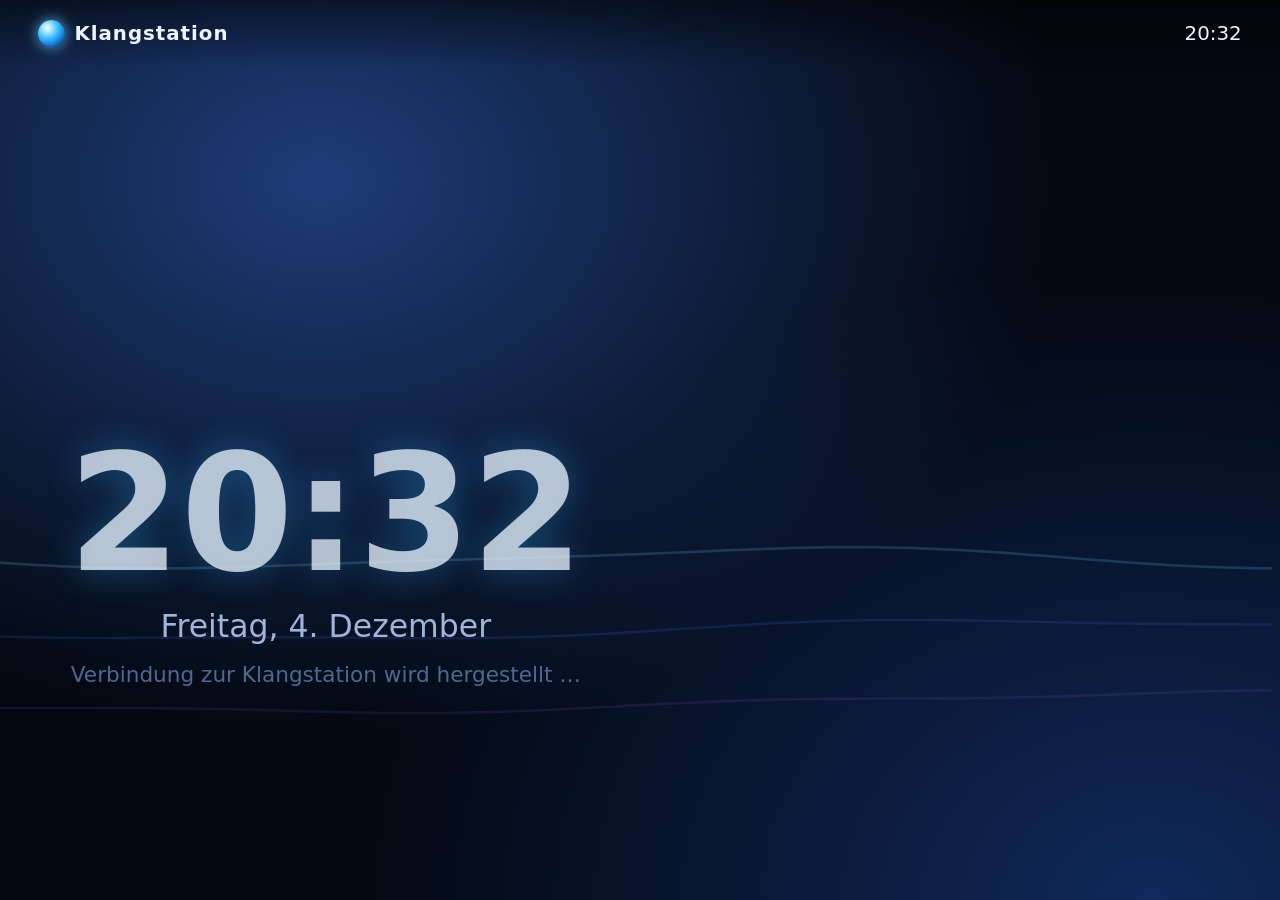
<file: web/tv.html>
<!doctype html>
<html lang="de" translate="no">
<head>
<meta charset="utf-8">
<meta name="google" content="notranslate">
<meta name="viewport" content="width=device-width, initial-scale=1">
<title>Klangstation – Läuft gerade</title>
<link rel="icon" href="img/icon.svg" type="image/svg+xml">
<link rel="stylesheet" href="css/tv.css">
<link rel="stylesheet" href="css/tv-aero.css">
<link rel="stylesheet" href="css/tv-nacht.css">
<link rel="stylesheet" href="css/tv-winamp.css">
<link rel="stylesheet" href="css/tv-hifi.css">
<link rel="stylesheet" href="css/tv-aqua.css">
<link rel="stylesheet" href="css/tv-luna.css">
<link rel="stylesheet" href="css/tv-schmal.css">
</head>
<body>
<canvas id="bg"></canvas>

<header class="top">
  <div class="brand"><span class="orb"></span><b>Klangstation</b><span id="device"></span></div>
  <div class="top-right"><span class="sleep" id="sleep" hidden></span><span class="battery" id="battery" hidden></span><span class="clock" id="clock"></span></div>
</header>

<main class="playing" id="playing" hidden>
  <div class="cover">
    <img id="art" alt="" hidden>
    <div class="cover-fallback" id="art-fallback">♪</div>
  </div>
  <div class="info">
    <div class="badge" id="badge"></div>
    <h1 id="title"></h1>
    <div class="artist" id="artist"></div>
    <div class="album" id="album"></div>
    <div class="lyrics" id="lyrics" hidden><div class="lyrics-inner" id="lyrics-inner"></div></div>
    <div class="progress" id="progress">
      <div class="bar"><div class="fill" id="fill"></div></div>
      <div class="times"><span id="elapsed">0:00</span><span id="total"></span></div>
    </div>
    <div class="format" id="format"></div>
  </div>
</main>

<main class="idle" id="idle">
  <div class="idle-box" id="idle-box">
    <div class="idle-time" id="idle-time"></div>
    <div class="idle-date" id="idle-date"></div>
    <div class="idle-weather" id="idle-weather" hidden></div>
    <div class="idle-alarm" id="idle-alarm" hidden></div>
    <div class="idle-hint" id="idle-hint">Bereit</div>
  </div>
  <div class="recent" id="recent" hidden>
    <div class="recent-head">Zuletzt gehört</div>
    <div class="recent-track" id="recent-track"></div>
  </div>
</main>

<script src="js/tv.js"></script>
</body>
</html>
</file>
<file: web/css/tv.css>
/* Klangstation – „Läuft gerade“ im Vollbild (Fernseher/Monitor/Tablet).
   Größen in vh/vw, damit es von 720p bis 4K gleich aussieht. */
:root {
  --glow: #6fd3ff;
  --glow-strong: #2fb4ff;
  --ink: #eef5ff;
  --ink-dim: #9fb6da;
  --font: Tahoma, Verdana, "Segoe UI", "DejaVu Sans", sans-serif;
  color-scheme: dark;
}
* { box-sizing: border-box; }
html, body { margin: 0; height: 100%; overflow: hidden; }
body {
  font-family: var(--font); color: var(--ink); cursor: none;
  background: radial-gradient(ellipse at 25% 20%, #1d3c78 0%, transparent 55%),
              radial-gradient(ellipse at 90% 100%, #10285a 0%, transparent 50%), #03070f;
}
[hidden] { display: none !important; }
#bg { position: fixed; inset: 0; width: 100%; height: 100%; opacity: .55; }

.top {
  position: fixed; top: 0; left: 0; right: 0; z-index: 2;
  display: flex; justify-content: space-between; align-items: center;
  padding: 2.2vh 3vw; font-size: 2.2vh; color: var(--ink-dim);
  background: linear-gradient(180deg, rgba(0,0,0,.5), transparent);
}
.brand { display: flex; align-items: center; gap: 1vh; }
.brand b { color: var(--ink); letter-spacing: .05em; }
.brand span:last-child::before { content: "· "; }
.brand span:last-child:empty::before { content: ""; }
.orb {
  width: 3vh; height: 3vh; border-radius: 50%; display: inline-block;
  background: radial-gradient(circle at 35% 30%, #fff 0, #bdf0ff 12%, #2fb4ff 45%, #0b4fa8 80%, #062a5c 100%);
  box-shadow: 0 0 1.5vh rgba(111,211,255,.8);
}
.top-right { display: flex; align-items: center; gap: 2vw; }
.clock { font-variant-numeric: tabular-nums; color: var(--ink); }
.sleep { font-variant-numeric: tabular-nums; color: var(--glow); }
.battery { display: inline-flex; align-items: center; gap: .6vh; color: var(--ink); font-size: .8em; font-variant-numeric: tabular-nums; opacity: .85; }
.battery svg { height: 1.5em; width: auto; }
.battery svg.bolt { height: 1.1em; color: var(--glow); }
.battery .level { fill: currentColor; }
.battery.low { color: #ff5a4f; opacity: 1; }

/* ---------------------------------------------------------- Wiedergabe */
.playing {
  position: relative; z-index: 1; height: 100%;
  display: grid; grid-template-columns: auto 1fr; align-items: center; gap: 5vw;
  padding: 10vh 6vw 8vh;
}
.cover {
  width: 56vh; height: 56vh; position: relative;
  -webkit-box-reflect: below 1vh linear-gradient(transparent 72%, rgba(255,255,255,.22));
}
.cover img, .cover-fallback {
  width: 100%; height: 100%; object-fit: cover; border-radius: .8vh;
  border: .2vh solid rgba(143,179,234,.45);
  box-shadow: 0 0 6vh rgba(47,180,255,.3), 0 2vh 5vh rgba(0,0,0,.7);
}
.cover-fallback {
  display: grid; place-items: center; font-size: 22vh; color: rgba(111,211,255,.45);
  background: linear-gradient(135deg, #16305f, #050a16);
}
.info { min-width: 0; text-shadow: 0 .3vh 1vh #000; }
.badge {
  display: inline-block; padding: .4vh 1.4vh; border-radius: 2vh; margin-bottom: 2vh;
  font-size: 1.8vh; font-weight: bold; letter-spacing: .1em; text-transform: uppercase; text-shadow: none;
  color: #001b2c; background: linear-gradient(180deg, #c6f1ff, var(--glow));
}
.badge:empty { display: none; }
h1 {
  margin: 0; font-size: 7vh; line-height: 1.1; font-weight: bold;
  display: -webkit-box; -webkit-line-clamp: 2; -webkit-box-orient: vertical; overflow: hidden;
}
.artist { font-size: 4.2vh; color: var(--glow); margin-top: 1.4vh; white-space: nowrap; overflow: hidden; text-overflow: ellipsis; }
.album { font-size: 3vh; color: var(--ink-dim); margin-top: .8vh; white-space: nowrap; overflow: hidden; text-overflow: ellipsis; }
.progress { margin-top: 5vh; max-width: 70vh; }
.bar { height: 1vh; border-radius: 1vh; background: rgba(7,16,31,.85); box-shadow: inset 0 .2vh .4vh #000; overflow: hidden; }
.fill { height: 100%; width: 0; background: linear-gradient(90deg, #1061c9, var(--glow-strong), #bdf0ff); box-shadow: 0 0 1.5vh var(--glow); transition: width .5s linear; }
.times { display: flex; justify-content: space-between; font-size: 2.2vh; color: var(--ink-dim); margin-top: 1vh; font-variant-numeric: tabular-nums; }
.format { font-size: 1.9vh; color: #6c86ad; margin-top: 2vh; }
.paused h1, .paused .artist, .paused .cover { opacity: .55; }

/* Liedtexte: Cover kleiner, Titel kompakter, darunter mitlaufende Zeilen */
.with-lyrics .cover { width: 46vh; height: 46vh; }
.with-lyrics h1 { font-size: 5vh; -webkit-line-clamp: 1; }
.with-lyrics .artist { font-size: 3.2vh; margin-top: 1vh; }
.with-lyrics .album { font-size: 2.4vh; }
.with-lyrics .progress { margin-top: 3vh; }
.lyrics {
  position: relative; height: 38vh; margin-top: 3vh; overflow: hidden;
  -webkit-mask-image: linear-gradient(transparent, #000 18%, #000 75%, transparent);
  mask-image: linear-gradient(transparent, #000 18%, #000 75%, transparent);
}
/* Polster oben: auch die erste Zeile steht auf Hoehe der aktuellen Zeile (35 % der Box) */
.lyrics-inner { position: absolute; left: 0; right: 0; top: 0; padding: 13vh 0 20vh; transition: transform .6s ease; will-change: transform; }
.lyrics-inner.plain-mode { padding-top: 0; }
.lyrics .line {
  /* rechts Platz fuer die vergroesserte aktuelle Zeile (scale 1.08), sonst schneidet die Box sie ab */
  font-size: 3.4vh; line-height: 1.35; padding: .5vh 8% .5vh 0; color: rgba(159,182,218,.55);
  transition: color .4s, transform .4s; transform-origin: left center;
}
.lyrics .line.now { color: var(--ink); transform: scale(1.08); text-shadow: 0 0 2vh rgba(47,180,255,.55); }
.lyrics .line.gap { min-height: 2vh; }
.lyrics .line.note span { display: inline-block; margin-right: 1.6vh; opacity: .45; transition: opacity .5s, color .5s; }
.lyrics .line.note.now span.on { opacity: 1; color: var(--glow); animation: note-bob 1.4s ease-in-out infinite; }
.lyrics .line.note.now span.on:nth-child(2) { animation-delay: .2s; }
.lyrics .line.note.now span.on:nth-child(3) { animation-delay: .4s; }
@keyframes note-bob { 50% { transform: translateY(-.6vh); text-shadow: 0 0 2vh rgba(111,211,255,.9); } }
.lyrics .plain { font-size: 3vh; line-height: 1.5; color: rgba(238,245,255,.85); white-space: pre-line; }
.lyrics .source { font-size: 1.6vh; color: #4f6890; padding-top: 3vh; }

/* ---------------------------------------------------------- Ruhezustand */
.idle { position: relative; z-index: 1; height: 100%; }
/* nowrap: sonst schrumpft der Kasten am rechten Rand, statt dass die Pruefung ihn als zu breit erkennt */
.idle-box { position: absolute; text-align: center; white-space: nowrap; transition: left 3s ease, top 3s ease; }
.idle-time { font-size: 18vh; font-weight: bold; font-variant-numeric: tabular-nums; color: rgba(238,245,255,.75); text-shadow: 0 0 4vh rgba(47,180,255,.35); }
.idle-date { font-size: 3.5vh; color: var(--ink-dim); }
.idle-hint { font-size: 2.4vh; color: #4f6890; margin-top: 2vh; }
.idle-weather { font-size: 3.4vh; color: var(--ink); margin-top: 2.4vh; }
.idle-weather .sym { font-size: 4.4vh; color: var(--glow); margin-right: 1vh; vertical-align: -.3vh; }
.idle-weather small { font-size: 2.4vh; color: var(--ink-dim); margin-left: 1.5vh; }
.idle-alarm { font-size: 2.6vh; color: var(--glow); margin-top: 1.4vh; }
.idle-hint:empty { display: none; }

/* Zuletzt gehoert: Cover ziehen langsam durch, damit nichts einbrennt */
.recent { position: absolute; left: 0; right: 0; bottom: 4vh; overflow: hidden; opacity: .55;
  -webkit-mask-image: linear-gradient(90deg, transparent, #000 10%, #000 90%, transparent);
  mask-image: linear-gradient(90deg, transparent, #000 10%, #000 90%, transparent); }
.recent-head { font-size: 1.8vh; letter-spacing: .15em; text-transform: uppercase; color: var(--ink-dim); text-align: center; margin-bottom: 1.4vh; }
.recent-track { display: flex; gap: 3vh; width: max-content; animation: recent-drift var(--dur, 120s) linear infinite; }
.recent-item { width: 17vh; flex: none; }
.recent-item img { width: 17vh; height: 17vh; object-fit: cover; border-radius: .6vh; display: block;
  border: .15vh solid rgba(143,179,234,.35); box-shadow: 0 1vh 3vh rgba(0,0,0,.6); background: #0b1a33; }
.recent-fb { display: grid; place-items: center; width: 17vh; height: 17vh; border-radius: .6vh; font-size: 8vh;
  color: rgba(111,211,255,.45); background: linear-gradient(135deg, #16305f, #050a16); border: .15vh solid rgba(143,179,234,.35); }
.recent-item div { font-size: 1.6vh; margin-top: .8vh; color: var(--ink-dim); white-space: nowrap; overflow: hidden; text-overflow: ellipsis; }
@keyframes recent-drift { to { transform: translateX(-50%); } }
@media (prefers-reduced-motion: reduce) { .recent-track { animation: none; } }

@media (orientation: portrait) {
  .playing { grid-template-columns: 1fr; justify-items: center; text-align: center; gap: 4vh; padding-top: 12vh; }
  .cover { width: 70vw; height: 70vw; -webkit-box-reflect: unset; }
  h1 { font-size: 4.5vh; }
  .progress { margin-left: auto; margin-right: auto; width: 80vw; }
  .lyrics .line { transform-origin: center; }
  .with-lyrics .cover { width: 40vw; height: 40vw; }
}
</file>
<file: web/css/tv-aero.css>
/* „Läuft gerade“ im Theme Frutiger Aero: Abendhimmel, dunkler Hügel, aufsteigende Blasen, dunkel getöntes Glas
   (wie Windows 7) mit heller Schrift – gedämpft, damit der Fernseher im dunklen Raum nicht blendet.
   Greift nur bei <html data-theme="aero"> (Einstellung tv_theme). */
html[data-theme="aero"] {
  --glow: #7fdcff;
  --glow-strong: #2cc0ef;
  --ink: #f2f9ff;
  --ink-dim: #b9d8ec;
  --font: "Segoe UI", Frutiger, "Frutiger Linotype", "Myriad Pro", Ubuntu, "DejaVu Sans", sans-serif;
  color-scheme: dark;
}
html[data-theme="aero"] body {
  background:
    radial-gradient(ellipse 70% 32% at 25% 108%, #2c6a12 0%, #3f8a1f 40%, rgba(60,120,30,0) 75%),
    radial-gradient(ellipse 60% 30% at 85% 112%, #255d0f 0%, #3a7f1c 45%, rgba(55,110,25,0) 78%),
    radial-gradient(ellipse 45% 30% at 75% 8%, rgba(160,215,255,.25), rgba(160,215,255,0) 70%),
    linear-gradient(180deg, #0b3a66 0%, #155a91 35%, #2675ab 65%, #2f80b3 85%, #2c6a4a 100%);
}
html[data-theme="aero"] #bg { opacity: .8; }

html[data-theme="aero"] .top { background: linear-gradient(180deg, rgba(5,30,55,.45), rgba(5,30,55,0)); }
html[data-theme="aero"] .orb { box-shadow: 0 0 1.2vh rgba(127,220,255,.7); }

/* Wiedergabe: dunkel getönte Glaskarte mit Glanzkante */
html[data-theme="aero"] .info {
  text-shadow: 0 .2vh .6vh rgba(0,20,40,.6);
  padding: 4vh 4vh 3vh; border-radius: 2.4vh;
  background: linear-gradient(180deg, rgba(255,255,255,.16), rgba(255,255,255,.04) 45%, rgba(10,40,70,.25) 46%, rgba(10,40,70,.4));
  -webkit-backdrop-filter: blur(1.5vh); backdrop-filter: blur(1.5vh);
  box-shadow: inset 0 0 0 .15vh rgba(255,255,255,.3), inset 0 .2vh 0 rgba(255,255,255,.35), 0 2vh 5vh rgba(0,20,40,.45);
}
html[data-theme="aero"] .cover img, html[data-theme="aero"] .cover-fallback {
  border: .4vh solid rgba(255,255,255,.75); border-radius: 1.4vh;
  box-shadow: 0 2.5vh 6vh rgba(0,20,40,.55);
}
html[data-theme="aero"] .cover-fallback { color: rgba(255,255,255,.75); background: linear-gradient(135deg, #3d9bd0, #134f86); }
html[data-theme="aero"] .badge {
  color: #163d05; text-shadow: none;
  background: linear-gradient(180deg, rgba(255,255,255,.6), rgba(255,255,255,.15) 50%, transparent 51%), linear-gradient(180deg, #a6dc78, #4f9a29);
  box-shadow: 0 .2vh .6vh rgba(0,30,10,.4);
}
html[data-theme="aero"] .bar { background: rgba(5,25,45,.55); box-shadow: inset 0 .2vh .4vh rgba(0,0,0,.4), 0 .1vh 0 rgba(255,255,255,.2); }
html[data-theme="aero"] .fill { background: linear-gradient(180deg, #8ef0ff, #1ab0e2 55%, #0f8cc7); box-shadow: 0 0 1.2vh rgba(26,176,226,.5); }
html[data-theme="aero"] .format { color: #8fb8d4; }

html[data-theme="aero"] .lyrics .line { color: rgba(185,216,236,.45); }
html[data-theme="aero"] .lyrics .line.now { color: var(--ink); text-shadow: 0 0 2vh rgba(127,220,255,.5); }
html[data-theme="aero"] .lyrics .plain { color: rgba(242,249,255,.85); }
html[data-theme="aero"] .lyrics .source { color: #7fa6c2; }

/* Ruhezustand */
html[data-theme="aero"] .idle-time { color: rgba(242,249,255,.8); text-shadow: 0 0 4vh rgba(127,220,255,.35), 0 .3vh 1vh rgba(0,20,40,.5); }
html[data-theme="aero"] .idle-hint { color: #8fb8d4; }
html[data-theme="aero"] .recent { opacity: .7; }
html[data-theme="aero"] .recent-item img, html[data-theme="aero"] .recent-fb {
  border: .25vh solid rgba(255,255,255,.7); border-radius: 1vh; box-shadow: 0 1vh 2.5vh rgba(0,20,40,.5);
}
html[data-theme="aero"] .recent-item img { background: #1d5d8f; }
html[data-theme="aero"] .recent-fb { color: rgba(255,255,255,.75); background: linear-gradient(135deg, #3d9bd0, #134f86); }
</file>
<file: web/css/tv-nacht.css>
/* „Läuft gerade“ im Theme Nacht: schwarz, gedämpfte Schrift, kein Leuchten – für Schlafzimmer und dunkle Räume.
   Greift nur bei <html data-theme="nacht"> (Einstellung tv_theme). */
html[data-theme="nacht"] {
  --glow: #7f98b0;
  --glow-strong: #5c7a96;
  --ink: #b8c0cb;
  --ink-dim: #6f7885;
}
html[data-theme="nacht"] body { background: #000; }
html[data-theme="nacht"] #bg { opacity: .6; }
html[data-theme="nacht"] .top { background: none; }
html[data-theme="nacht"] .orb { background: radial-gradient(circle at 35% 30%, #9fb0c0, #3b5670 60%, #1a2633); box-shadow: none; }
html[data-theme="nacht"] .cover { opacity: .85; -webkit-box-reflect: below 1vh linear-gradient(transparent 80%, rgba(255,255,255,.08)); }
html[data-theme="nacht"] .cover img, html[data-theme="nacht"] .cover-fallback { border: 0; box-shadow: 0 2vh 5vh rgba(0,0,0,.8); }
html[data-theme="nacht"] .cover-fallback { color: rgba(127,152,176,.3); background: #0d0f12; }
html[data-theme="nacht"] .info { text-shadow: none; }
html[data-theme="nacht"] h1 { color: #c9d0d9; }
html[data-theme="nacht"] .badge { color: #0b0d10; background: #6f8296; }
html[data-theme="nacht"] .bar { background: #15181d; box-shadow: none; }
html[data-theme="nacht"] .fill { background: #5c7a96; box-shadow: none; }
html[data-theme="nacht"] .format { color: #4d5562; }
html[data-theme="nacht"] .lyrics .line { color: rgba(111,120,133,.5); }
html[data-theme="nacht"] .lyrics .line.now { color: #c9d0d9; text-shadow: none; }
html[data-theme="nacht"] .lyrics .plain { color: #9aa3ae; }
html[data-theme="nacht"] .lyrics .source { color: #3f4651; }
html[data-theme="nacht"] .idle-time { color: rgba(184,192,203,.45); text-shadow: none; }
html[data-theme="nacht"] .idle-date { color: #5d6672; }
html[data-theme="nacht"] .idle-hint { color: #3f4651; }
html[data-theme="nacht"] .idle-weather { color: #8a93a0; }
html[data-theme="nacht"] .recent { opacity: .35; }
html[data-theme="nacht"] .recent-item img, html[data-theme="nacht"] .recent-fb { border: 0; box-shadow: none; }
html[data-theme="nacht"] .recent-fb { color: rgba(127,152,176,.3); background: #0d0f12; }
</file>
<file: web/css/tv-winamp.css>
/* „Läuft gerade“ im Theme Winamp: schwarzer Grund, grüne LCD-Schrift in einem Anzeigefeld mit grauer Kante,
   unten ein Spektrum aus Leuchtsegmenten (tv.js). Greift nur bei <html data-theme="winamp">. */
html[data-theme="winamp"] {
  --glow: #00e000;
  --glow-strong: #00c000;
  --ink: #00ff00;
  --ink-dim: #00a000;
  --font: "Lucida Console", "DejaVu Sans Mono", "Liberation Mono", monospace;
}
html[data-theme="winamp"] body { background: #000; }
html[data-theme="winamp"] #bg { opacity: .75; }
html[data-theme="winamp"] .top {
  color: #c8c8d0; background: repeating-linear-gradient(180deg, #4a4a5e 0 .15vh, #2e2e3c .15vh .4vh);
  border-bottom: .2vh solid #101016; padding: 1.4vh 3vw;
}
html[data-theme="winamp"] .brand b { color: #d6c87a; text-transform: uppercase; letter-spacing: .3em; }
html[data-theme="winamp"] .orb { border-radius: .4vh; background: linear-gradient(135deg, #ffd000, #f07000 60%, #b03000); box-shadow: none; }
html[data-theme="winamp"] .clock { color: #00ff00; }
html[data-theme="winamp"] .info {
  padding: 3vh 3.5vh; background: #000; text-shadow: 0 0 1vh rgba(0,255,0,.35);
  box-shadow: 0 0 0 .3vh #101016, 0 0 0 .7vh #39394a, 0 0 0 .8vh #6b6b7d;
}
html[data-theme="winamp"] h1 { color: #00ff00; font-size: 6vh; }
html[data-theme="winamp"] .artist { color: #00d000; }
html[data-theme="winamp"] .album { color: #00a000; }
html[data-theme="winamp"] .badge { border-radius: 0; color: #000; background: #00e000; }
html[data-theme="winamp"] .bar { height: 1.6vh; border-radius: 0; background: #0a0a0e; box-shadow: inset 0 0 0 .2vh #3a3a4a; }
html[data-theme="winamp"] .fill { background: repeating-linear-gradient(90deg, #00e000 0 1.2vh, transparent 1.2vh 1.6vh); box-shadow: none; }
html[data-theme="winamp"] .times { color: #00c000; }
html[data-theme="winamp"] .format { color: #008800; }
html[data-theme="winamp"] .cover { -webkit-box-reflect: unset; }
html[data-theme="winamp"] .cover img, html[data-theme="winamp"] .cover-fallback { border: .3vh solid #3a3a4a; border-radius: 0; box-shadow: none; }
html[data-theme="winamp"] .cover-fallback { color: #00a000; background: #0a0a0e; }
html[data-theme="winamp"] .lyrics .line { color: rgba(0,160,0,.5); }
html[data-theme="winamp"] .lyrics .line.now { color: #00ff00; text-shadow: 0 0 2vh rgba(0,255,0,.5); }
html[data-theme="winamp"] .lyrics .plain { color: #00d000; }
html[data-theme="winamp"] .lyrics .source { color: #006600; }
html[data-theme="winamp"] .idle-time { color: rgba(0,224,0,.6); text-shadow: 0 0 3vh rgba(0,255,0,.3); }
html[data-theme="winamp"] .idle-hint { color: #006600; }
html[data-theme="winamp"] .idle-weather { color: #00d000; }
html[data-theme="winamp"] .idle-weather .sym, html[data-theme="winamp"] .idle-alarm { color: #e8d000; }
html[data-theme="winamp"] .recent { opacity: .5; bottom: 24vh; }
html[data-theme="winamp"] .recent-item img, html[data-theme="winamp"] .recent-fb { border: .2vh solid #3a3a4a; border-radius: 0; box-shadow: none; }
html[data-theme="winamp"] .recent-fb { color: #00a000; background: #0a0a0e; }

/* Laufschrift fuer zu lange Titel (scrollText in tv.js) */
html[data-theme="winamp"] h1, html[data-theme="winamp"] .artist, html[data-theme="winamp"] .album { white-space: nowrap; overflow: hidden; text-overflow: clip; }
html[data-theme="winamp"] .marquee { display: inline-block; animation: winamp-marquee 10s linear infinite; }
html[data-theme="winamp"] .marquee > span::after { content: "  ***  "; white-space: pre; }
@keyframes winamp-marquee { to { transform: translateX(-50%); } }
@media (prefers-reduced-motion: reduce) { html[data-theme="winamp"] .marquee { animation: none; } }
html[data-theme="winamp"] h1 { display: block; -webkit-line-clamp: unset; }
</file>
<file: web/css/tv-hifi.css>
/* „Läuft gerade“ im Theme Hi-Fi-Anlage: dunkles Nussbaumholz, bernsteinfarbenes Display und zwei VU-Meter
   unten (tv.js zeichnet sie, hier wird Platz geschaffen). Greift nur bei <html data-theme="hifi">. */
html[data-theme="hifi"] {
  --glow: #ffb547;
  --glow-strong: #f09a28;
  --ink: #f1e4cc;
  --ink-dim: #b39f7e;
  --font: Futura, "Century Gothic", "URW Gothic", "TeX Gyre Adventor", "DejaVu Sans", sans-serif;
}
html[data-theme="hifi"] body {
  background: linear-gradient(180deg, rgba(10,7,4,.55), rgba(10,7,4,.8)),
    repeating-linear-gradient(90deg, #3b2414 0 .4vh, #44291a .4vh 1vh, #351f11 1vh 1.3vh, #4a2c1a 1.3vh 2vh, #3e2616 2vh 2.4vh);
}
html[data-theme="hifi"] #bg { opacity: 1; }
html[data-theme="hifi"] .top { color: #c9b896; background: linear-gradient(180deg, #2a2621, #1a1714); border-bottom: .2vh solid #4a4238; padding: 1.4vh 3vw; }
html[data-theme="hifi"] .brand b { color: #e9dcc4; text-transform: uppercase; letter-spacing: .2em; }
html[data-theme="hifi"] .orb { background: radial-gradient(circle at 40% 35%, #f4f1ea, #b9b4aa 40%, #6f6a62 75%, #3a3631); box-shadow: 0 .2vh .4vh rgba(0,0,0,.6); }
html[data-theme="hifi"] .clock { color: #ffb547; text-shadow: 0 0 1vh rgba(255,170,60,.5); }
/* Platz für die VU-Meter */
html[data-theme="hifi"] .playing { padding-top: 9vh; padding-bottom: 25vh; }
html[data-theme="hifi"] .cover { width: 46vh; height: 46vh; -webkit-box-reflect: unset; }
html[data-theme="hifi"] .with-lyrics .cover { width: 40vh; height: 40vh; }
html[data-theme="hifi"] .lyrics { height: 26vh; }
html[data-theme="hifi"] .cover img, html[data-theme="hifi"] .cover-fallback { border: .5vh solid #1e1b17; border-radius: .4vh; box-shadow: 0 2vh 5vh rgba(0,0,0,.8); }
html[data-theme="hifi"] .cover-fallback { color: rgba(255,181,71,.45); background: linear-gradient(135deg, #3a2e1e, #120f0c); }
html[data-theme="hifi"] .info {
  padding: 3vh 3.5vh; border-radius: 1vh; text-shadow: 0 0 1.5vh rgba(255,170,60,.45);
  background: linear-gradient(180deg, #1a120a, #0d0905);
  box-shadow: inset 0 .5vh 1.5vh rgba(0,0,0,.8), 0 0 0 .4vh #2a2621, 0 0 0 .7vh #8f8b84;
}
html[data-theme="hifi"] h1 { color: #ffd08a; font-size: 6vh; }
html[data-theme="hifi"] .artist { color: #ffb547; }
html[data-theme="hifi"] .album { color: #c9a46e; }
html[data-theme="hifi"] .badge { color: #2a1700; background: linear-gradient(180deg, #ffd38a, #e8962a); }
html[data-theme="hifi"] .bar { background: #2a1d0e; box-shadow: inset 0 .2vh .4vh #000; }
html[data-theme="hifi"] .fill { background: linear-gradient(90deg, #8a4a10, #f0a43a, #ffd38a); box-shadow: 0 0 1.2vh rgba(255,170,60,.5); }
html[data-theme="hifi"] .times { color: #c9a46e; }
html[data-theme="hifi"] .format { color: #8c7350; }
html[data-theme="hifi"] .lyrics .line { color: rgba(201,164,110,.45); }
html[data-theme="hifi"] .lyrics .line.now { color: #ffd08a; text-shadow: 0 0 2vh rgba(255,170,60,.6); }
html[data-theme="hifi"] .lyrics .plain { color: #e9cfa0; }
html[data-theme="hifi"] .lyrics .source { color: #8c7350; }
html[data-theme="hifi"] .idle-time { color: rgba(255,190,100,.7); text-shadow: 0 0 4vh rgba(255,150,40,.35); }
html[data-theme="hifi"] .idle-hint { color: #8c7350; }
html[data-theme="hifi"] .recent-item img, html[data-theme="hifi"] .recent-fb { border: .4vh solid #1e1b17; border-radius: .3vh; }
html[data-theme="hifi"] .recent-fb { color: rgba(255,181,71,.45); background: linear-gradient(135deg, #3a2e1e, #120f0c); }
@media (orientation: portrait) {
  html[data-theme="hifi"] .cover { width: 50vw; height: 50vw; }
}
</file>
<file: web/css/tv-aqua.css>
/* „Läuft gerade“ im Theme Aqua: Graphit-Metall, Titel auf einem iPod-Display mit getönter LCD-Fläche.
   Greift nur bei <html data-theme="aqua">. */
html[data-theme="aqua"] {
  --glow: #9cc8ff;
  --glow-strong: #2f6fb8;
  --ink: #e6e8eb;
  --ink-dim: #b9bec5;
  --font: Chicago, Charcoal, Geneva, "Lucida Grande", "Helvetica Neue", "DejaVu Sans", sans-serif;
}
html[data-theme="aqua"] body {
  background: repeating-linear-gradient(90deg, rgba(255,255,255,.025) 0 1px, transparent 1px 3px),
    linear-gradient(180deg, #55595e, #3a3d41 60%, #2c2e31);
}
html[data-theme="aqua"] .top { background: linear-gradient(180deg, rgba(0,0,0,.25), transparent); color: #c9ccd0; }
html[data-theme="aqua"] .orb {
  width: 1.8vh; height: 1.8vh; margin-right: 5vh;
  background: radial-gradient(circle at 50% 30%, #ffd0c8, #ec5d4f 50%, #b8362a);
  box-shadow: 2.6vh 0 0 #e2ae36, 5.2vh 0 0 #5fb84c;
}
html[data-theme="aqua"] .cover img, html[data-theme="aqua"] .cover-fallback { border: 0; border-radius: .6vh; box-shadow: 0 2vh 5vh rgba(0,0,0,.6); }
html[data-theme="aqua"] .cover-fallback { color: rgba(255,255,255,.6); background: linear-gradient(135deg, #9aaab4, #55595e); }
/* iPod-Display */
html[data-theme="aqua"] .info {
  padding: 3.5vh 4vh 3vh; border-radius: 1.6vh; color: #1f2a30; text-shadow: none;
  background: linear-gradient(180deg, #b9c7cf, #9aaab4);
  box-shadow: inset 0 .4vh 1vh rgba(0,0,0,.35), 0 0 0 .5vh #1f2124, 0 0 0 .8vh #6a6e73;
}
html[data-theme="aqua"] h1 { color: #10181d; }
html[data-theme="aqua"] .artist { color: #1f3b52; }
html[data-theme="aqua"] .album { color: #3a4a54; }
html[data-theme="aqua"] .badge { color: #1f2a30; background: linear-gradient(180deg, #e8eef2, #b0bcc4); border-radius: .4vh; box-shadow: 0 .1vh .2vh rgba(0,0,0,.3); }
html[data-theme="aqua"] .bar { height: 1.4vh; border-radius: .3vh; background: #dfe6ea; box-shadow: inset 0 .1vh .3vh rgba(0,0,0,.4), 0 0 0 .15vh #3a4a54; }
html[data-theme="aqua"] .fill { background: linear-gradient(180deg, #7fb3e8, #2f6fb8); box-shadow: none; }
html[data-theme="aqua"] .times { color: #2a3a44; }
html[data-theme="aqua"] .format { color: #4a5a63; }
html[data-theme="aqua"] .lyrics .line { color: rgba(31,42,48,.45); }
html[data-theme="aqua"] .lyrics .line.now { color: #10181d; text-shadow: none; }
html[data-theme="aqua"] .lyrics .line.note.now span.on { color: #2f6fb8; }
html[data-theme="aqua"] .lyrics .plain { color: #1f2a30; }
html[data-theme="aqua"] .lyrics .source { color: #4a5a63; }
html[data-theme="aqua"] .idle-time { color: rgba(230,232,235,.75); text-shadow: 0 .3vh 1vh rgba(0,0,0,.5); }
html[data-theme="aqua"] .idle-hint { color: #8e939a; }
html[data-theme="aqua"] .recent-item img, html[data-theme="aqua"] .recent-fb { border: 0; box-shadow: 0 1vh 2.5vh rgba(0,0,0,.6); }
html[data-theme="aqua"] .recent-fb { color: rgba(255,255,255,.6); background: linear-gradient(135deg, #9aaab4, #55595e); }
</file>
<file: web/css/tv-luna.css>
/* „Läuft gerade“ im Theme Luna: gedämpfte „Grüne Wiese“ mit ziehenden Wolken (tv.js), Titel in einem
   XP-Fenster, oben die Taskleiste. Greift nur bei <html data-theme="luna">. */
html[data-theme="luna"] {
  --glow: #ffe27a;
  --glow-strong: #2fa62f;
  --ink: #ffffff;
  --ink-dim: #e3ebff;
}
html[data-theme="luna"] body {
  background:
    radial-gradient(ellipse 130% 55% at 35% 118%, #3f8a1f 0%, #5ea52f 40%, rgba(94,165,47,0) 72%),
    linear-gradient(180deg, #1f5aa8 0%, #3d7fcf 55%, #7fb0e0 100%);
}
html[data-theme="luna"] #bg { opacity: .9; }
html[data-theme="luna"] .top {
  padding: 0 0 0 3vw; color: #fff; text-shadow: .1vh .1vh 0 #0b2f86;
  background: linear-gradient(180deg, #3168d5 0%, #4993e6 4%, #2157d7 12%, #2663e0 88%, #1941a5 100%);
}
html[data-theme="luna"] .brand { padding: 1.2vh 0; }
html[data-theme="luna"] .orb { border-radius: .4vh; background: linear-gradient(135deg, #ffd27a, #f08a00 60%, #b85a00); box-shadow: none; }
html[data-theme="luna"] .top-right { align-self: stretch; padding: 0 3vw; background: linear-gradient(180deg, #0f8af0, #0c6ad6); border-left: .2vh solid #0c2f8a; }
html[data-theme="luna"] .sleep { color: #ffe27a; }
html[data-theme="luna"] .cover img, html[data-theme="luna"] .cover-fallback { border: .4vh solid #fff; border-radius: .3vh; box-shadow: 0 2vh 4vh rgba(0,20,60,.45); }
html[data-theme="luna"] .cover-fallback { color: rgba(255,255,255,.7); background: linear-gradient(135deg, #3d7fe0, #0b2a6b); }
/* XP-Fenster mit Titelleiste */
html[data-theme="luna"] .info {
  position: relative; padding: 8vh 4vh 3vh; color: #1a1a1a; text-shadow: none;
  background: #dcd8c8; border-radius: 1vh 1vh .3vh .3vh;
  box-shadow: 0 0 0 .4vh #0a4fd6, 0 2vh 5vh rgba(0,20,60,.45);
}
html[data-theme="luna"] .info::before {
  content: "Läuft gerade"; position: absolute; top: 0; left: 0; right: 0;
  padding: 1.1vh 2vh; font-size: 2.4vh; font-weight: bold; color: #fff; text-shadow: .1vh .1vh 0 #0b2f86;
  background: linear-gradient(180deg, #3d95ff 0%, #0a5fe6 8%, #0058e6 40%, #0a5fe6 88%, #0941b8 100%);
  border-radius: .8vh .8vh 0 0;
}
html[data-theme="luna"] h1 { color: #000; }
html[data-theme="luna"] .artist { color: #0b3fa8; }
html[data-theme="luna"] .album { color: #4a4a4a; }
html[data-theme="luna"] .badge { color: #fff; background: linear-gradient(180deg, #7fd17f, #2fa62f); border-radius: .4vh; text-shadow: 0 .1vh 0 rgba(0,0,0,.3); }
html[data-theme="luna"] .bar { height: 2vh; border-radius: .4vh; background: #fff; box-shadow: inset 0 0 0 .15vh #7f9db9; padding: .3vh; }
html[data-theme="luna"] .fill { background: repeating-linear-gradient(90deg, #3cbf3c 0 1.4vh, transparent 1.4vh 1.8vh); box-shadow: none; }
html[data-theme="luna"] .times { color: #4a4a4a; }
html[data-theme="luna"] .format { color: #6a6a6a; }
html[data-theme="luna"] .lyrics .line { color: rgba(26,26,26,.4); }
html[data-theme="luna"] .lyrics .line.now { color: #000; text-shadow: none; }
html[data-theme="luna"] .lyrics .line.note.now span.on { color: #2fa62f; }
html[data-theme="luna"] .lyrics .plain { color: #1a1a1a; }
html[data-theme="luna"] .lyrics .source { color: #6a6a6a; }
html[data-theme="luna"] .idle-time { color: rgba(255,255,255,.8); text-shadow: 0 .3vh 1vh rgba(0,40,100,.6); }
html[data-theme="luna"] .idle-hint { color: #c9dcff; }
html[data-theme="luna"] .recent-item img, html[data-theme="luna"] .recent-fb { border: .3vh solid #fff; border-radius: .3vh; }
html[data-theme="luna"] .recent-fb { color: rgba(255,255,255,.7); background: linear-gradient(135deg, #3d7fe0, #0b2a6b); }
html[data-theme="luna"] .recent-item div { color: #fff; text-shadow: 0 .1vh .3vh rgba(0,30,80,.8); }
</file>
<file: web/css/tv-schmal.css>
/* Schmale Querformate (4:3, 5:4): Groessen nach der Breite statt der Hoehe, sonst bleibt neben dem Cover kaum Platz
   fuer den Titel. Nach den Themes geladen, damit es auch deren Schriftgroessen ersetzt. */
@media (orientation: landscape) and (max-aspect-ratio: 3/2) {
  html[data-theme] .playing { gap: 4vw; padding-left: 5vw; padding-right: 5vw; }
  html[data-theme] .cover { width: 34vw; height: 34vw; }
  html[data-theme] .with-lyrics .cover { width: 28vw; height: 28vw; }
  html[data-theme] h1 { font-size: 4.4vw; }
  html[data-theme] .with-lyrics h1 { font-size: 3.4vw; }
  html[data-theme] .artist { font-size: 2.9vw; }
  html[data-theme] .with-lyrics .artist { font-size: 2.4vw; }
  html[data-theme] .album { font-size: 2.2vw; }
  html[data-theme] .with-lyrics .album { font-size: 1.9vw; }
  html[data-theme] .badge { font-size: 1.3vw; max-width: 100%; white-space: nowrap; overflow: hidden; text-overflow: ellipsis; }
}

/* Niedrige Bildschirme: die kleinsten Texte bleiben lesbar */
@media (max-height: 700px) {
  html[data-theme] .format, html[data-theme] .recent-item div, html[data-theme] .recent-head, html[data-theme] .lyrics .source { font-size: 11px; }
  html[data-theme] .badge { font-size: 11px; }
}
</file>
